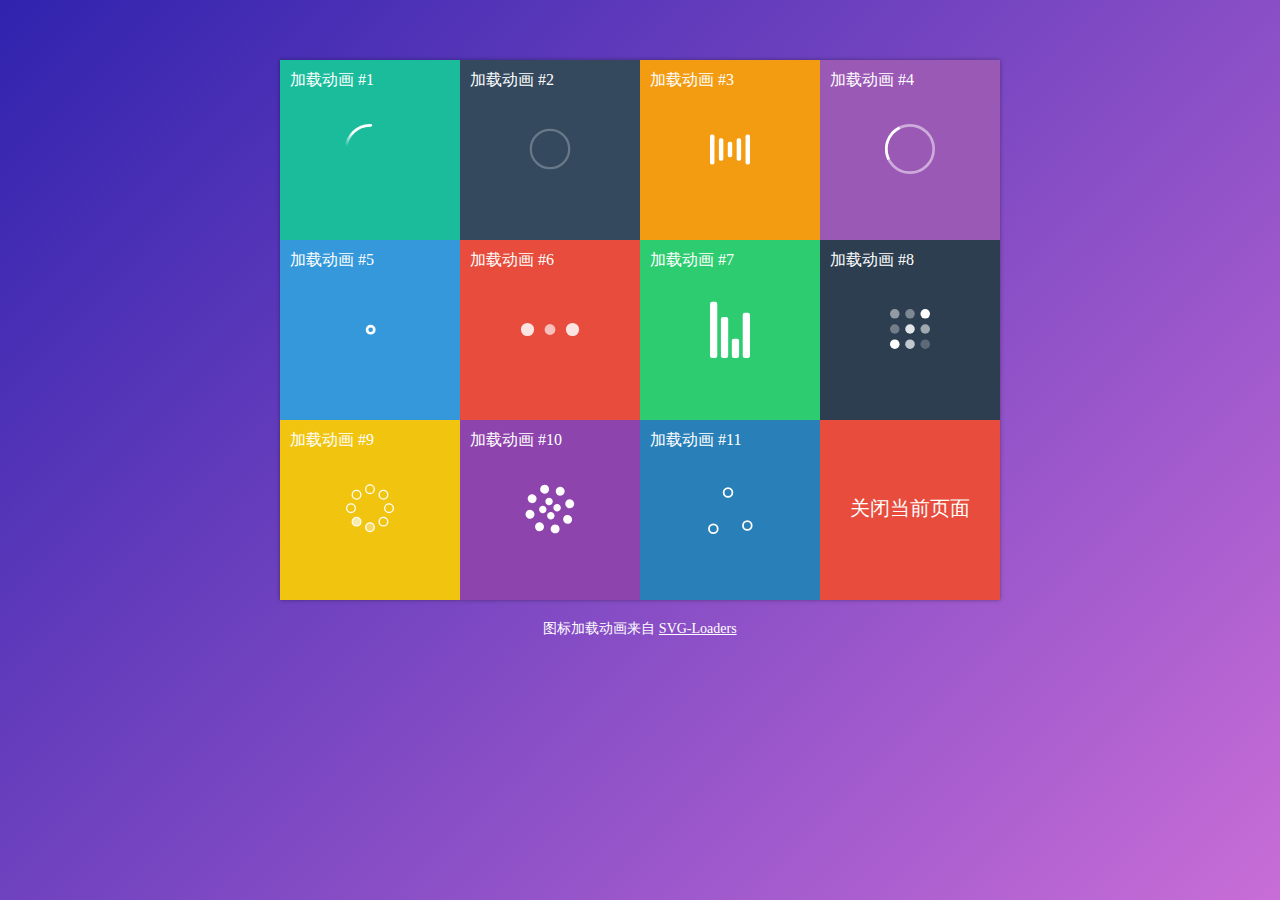
<file: assets/vendor/svg-loaders/index.html>
<!doctype html>

<head>
    <meta charset="utf-8"/>
    <title>加载动画预览</title>
    <style>
        html {
            height: 100%;
            background: #3023ae;
            background: -moz-linear-gradient(-45deg,  #3023ae 0%, #c86dd7 100%);
            background: -webkit-gradient(linear, left top, right bottom, color-stop(0%,#3023ae), color-stop(100%,#c86dd7));
            background: -webkit-linear-gradient(-45deg,  #3023ae 0%,#c86dd7 100%);
            background: -o-linear-gradient(-45deg,  #3023ae 0%,#c86dd7 100%);
            background: -ms-linear-gradient(-45deg,  #3023ae 0%,#c86dd7 100%);
            background: linear-gradient(135deg,  #3023ae 0%,#c86dd7 100%);
            background-attachment: fixed;
        }
        body {
            font-weight: 300;
        }
        a {
            color: #fff;
        }

        ul {
            background: #fff;
            width: 720px;
            margin: auto;
            margin-top: 60px;
            list-style: none;
            padding: 0;
            -moz-box-shadow: 0px 0px 4px 0px rgba(0,0,0,0.37);
            box-shadow:      0px 0px 4px 0px rgba(0,0,0,0.37);
        }
        ul li {
            width: 180px;
            height: 180px;
            line-height: 176px;
            text-align: center;
            float: left;
            background-repeat: no-repeat;
            background-position: center;
            position: relative;
        }
        ul li img {
            vertical-align: middle;
        }
        ul li div {
            position: absolute;
            left: 10px;
            top: 12px;
            font-size: 16px;
            line-height: 16px;
            color: #fff;
        }
        ul li div:before {
            content: "加载动画 ";
        }
        #close_this_page{
            cursor: pointer;
            font-size: 20px;
            color: #fff;
        }
        li:nth-child(1) {
            background-color: #1ABC9C;
        }
        li:nth-child(2) {
            background-color: #34495E;
        }
        li:nth-child(3) {
            background-color: #F39C12;
        }
        li:nth-child(4) {
            background-color: #9B59B6;
        }
        li:nth-child(5) {
            background-color: #3498DB;
        }
        li:nth-child(6) {
            background-color: #E74C3C;
        }
        li:nth-child(7) {
            background-color: #2ECC71;
        }
        li:nth-child(8) {
            background-color: #2C3E50;
        }
        li:nth-child(9) {
            background-color: #F1C40F;
        }
        li:nth-child(10) {
            background-color: #8E44AD;
        }
        li:nth-child(11) {
            background-color: #2980B9;
        }
        li:nth-child(12) {
            background-color: #E74C3C;
        }
        .actions {
            margin: auto;
            margin-top: 45px;
            width: 325px;
        }
        .actions a {
            width: 150px;
            height: 46px;
            background-repeat: no-repeat;
            background-size: 150px 46px;
            display: block;
            text-indent: -9999px;
            float: left;
        }


        .attr {
            color: #fff;
            text-align: center;
            font-size: 0.875rem;
            margin-top: 20px;
        }

    </style>
</head>

<body>
    <ul>
        <li>
            <img src="svg-loaders/tail-spin.svg" width="50" alt="">
            <div>#1</div>
        </li>
        <li>
            <img src="svg-loaders/puff.svg" width="50" alt="">
            <div>#2</div>
        </li>
        <li>
            <img src="svg-loaders/bars.svg" width="40" alt="">
            <div>#3</div>
        </li>
        <li>
            <img src="svg-loaders/oval.svg" width="50" alt="">
            <div>#4</div>
        </li>
        <li>
            <img src="svg-loaders/rings.svg" width="60" alt="">
            <div>#5</div>
        </li>
        <li>
            <img src="svg-loaders/three-dots.svg" width="60" alt="">
            <div>#6</div>
        </li>
        <li>
            <img src="svg-loaders/audio.svg" width="40" alt="">
            <div>#7</div>
        </li>
        <li>
            <img src="svg-loaders/grid.svg" width="40" alt="">
            <div>#8</div>
        </li>
        <li>
            <img src="svg-loaders/spinning-circles.svg" width="50" alt="">
            <div>#9</div>
        </li>
        <li>
            <img src="svg-loaders/circles.svg" width="50" alt="">
            <div>#10</div>
        </li>
        <li>
            <img src="svg-loaders/ball-triangle.svg" width="50" alt="">
            <div>#11</div>
        </li>
        <li>
            <span id="close_this_page" onclick="window.close();">关闭当前页面</span>
        </li>
        <div style="clear: both"></div>
    </ul>

    <div class="attr">
        图标加载动画来自 <a href="https://github.com/SamHerbert/SVG-Loaders">SVG-Loaders</a>
    </div>

</body>

</html>
</file>
